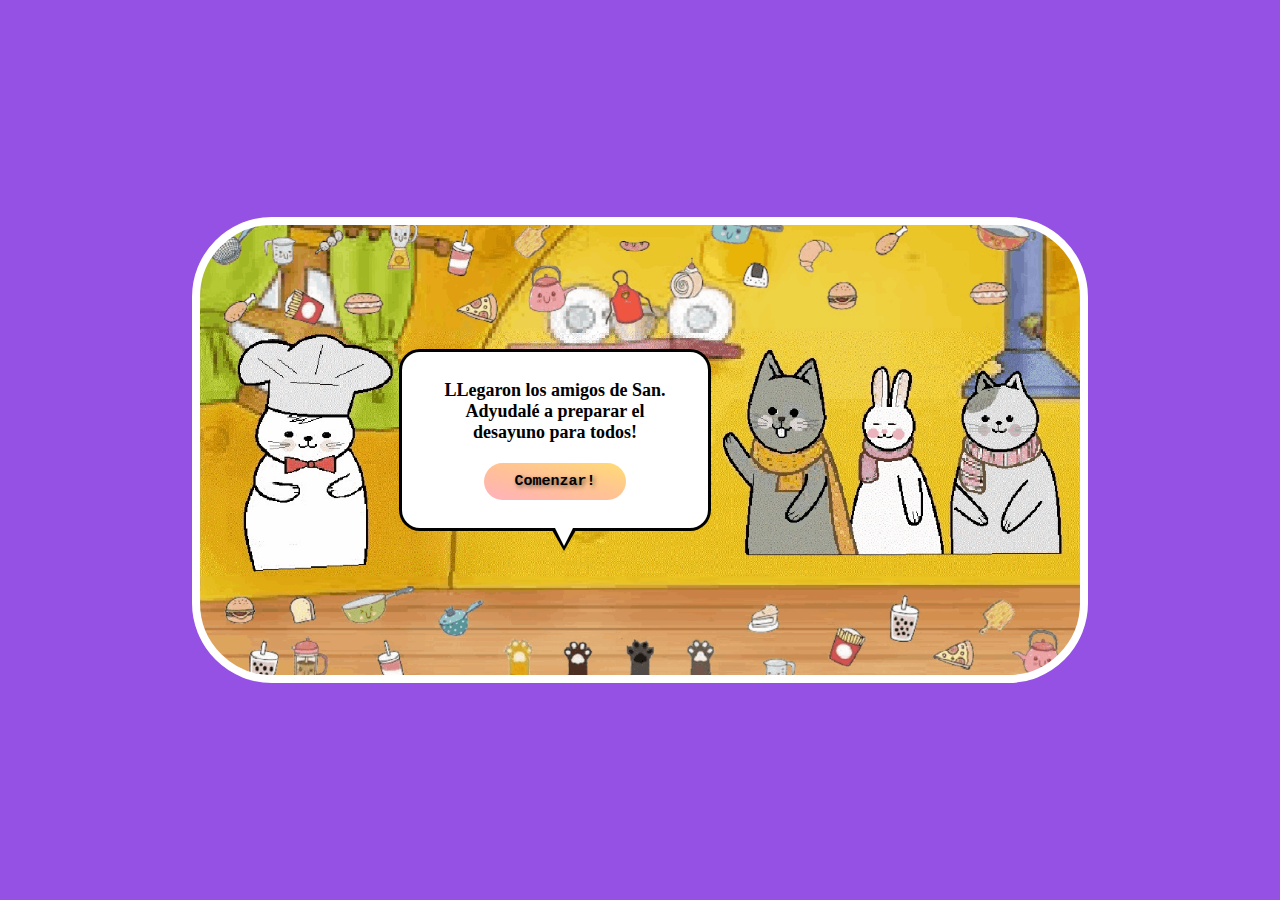
<file: index.html>
<!DOCTYPE html>
<html lang="en">

<head>
    <meta charset="UTF-8">
    <meta name="viewport" content="width=device-width, initial-scale=1.0">
    <title>Despertarse...</title>
    <link rel="stylesheet" href="./brillos/generalidades.css">
    <link rel="icon" type="img/gatito" href="./pinturas/iconoIndex.png">
</head>

<body>
    <div class="c0657924">
        <div class="g39514" id="g39514">
            <div class="sp254 round float bur-28">LLegaron los amigos de San. <br> Adyudalé a preparar el desayuno para
                todos!
                <a href="./cubiertos/interactivo.html" class="b41145245">Comenzar!</a>
            </div>
        </div>
    </div>
</body>
</html>
</file>
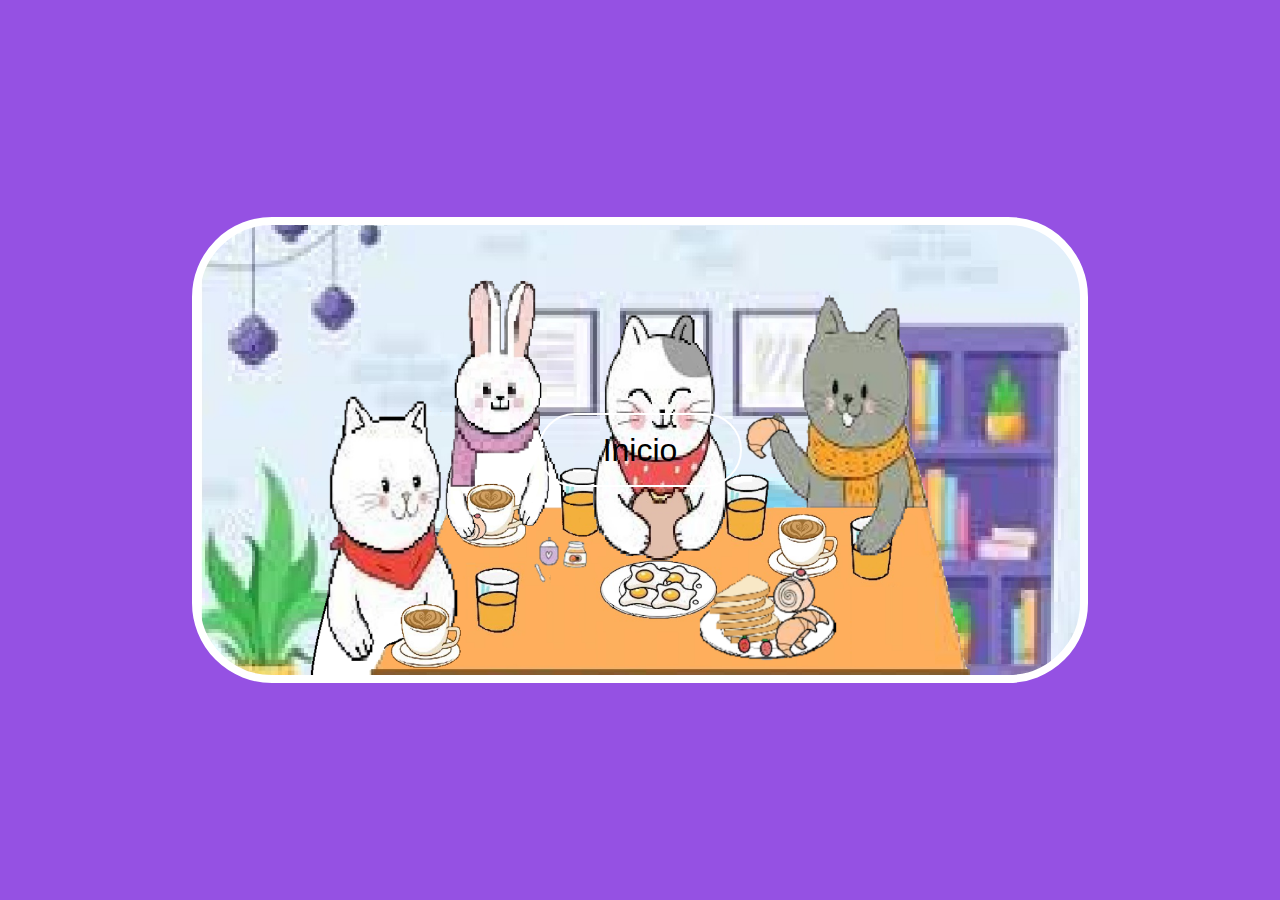
<file: cubiertos/final.html>
<!DOCTYPE html>
<html lang="en">

<head>
    <meta charset="UTF-8">
    <meta name="viewport" content="width=device-width, initial-scale=1.0">
    <title>desayunar</title>
    <link rel="stylesheet" href="../brillos/generalidades.css">
    <link rel="icon" type="img/gatito" href="../pinturas/iconoFinal.png">

</head>


<body>
    <div class="c6827268"> 
        <div class="s24889e">
            <a href="../index.html" class="b62487-862" id="b62487-862">Inicio</a>
        </div>
    </div>
</body>

</html>
</file>
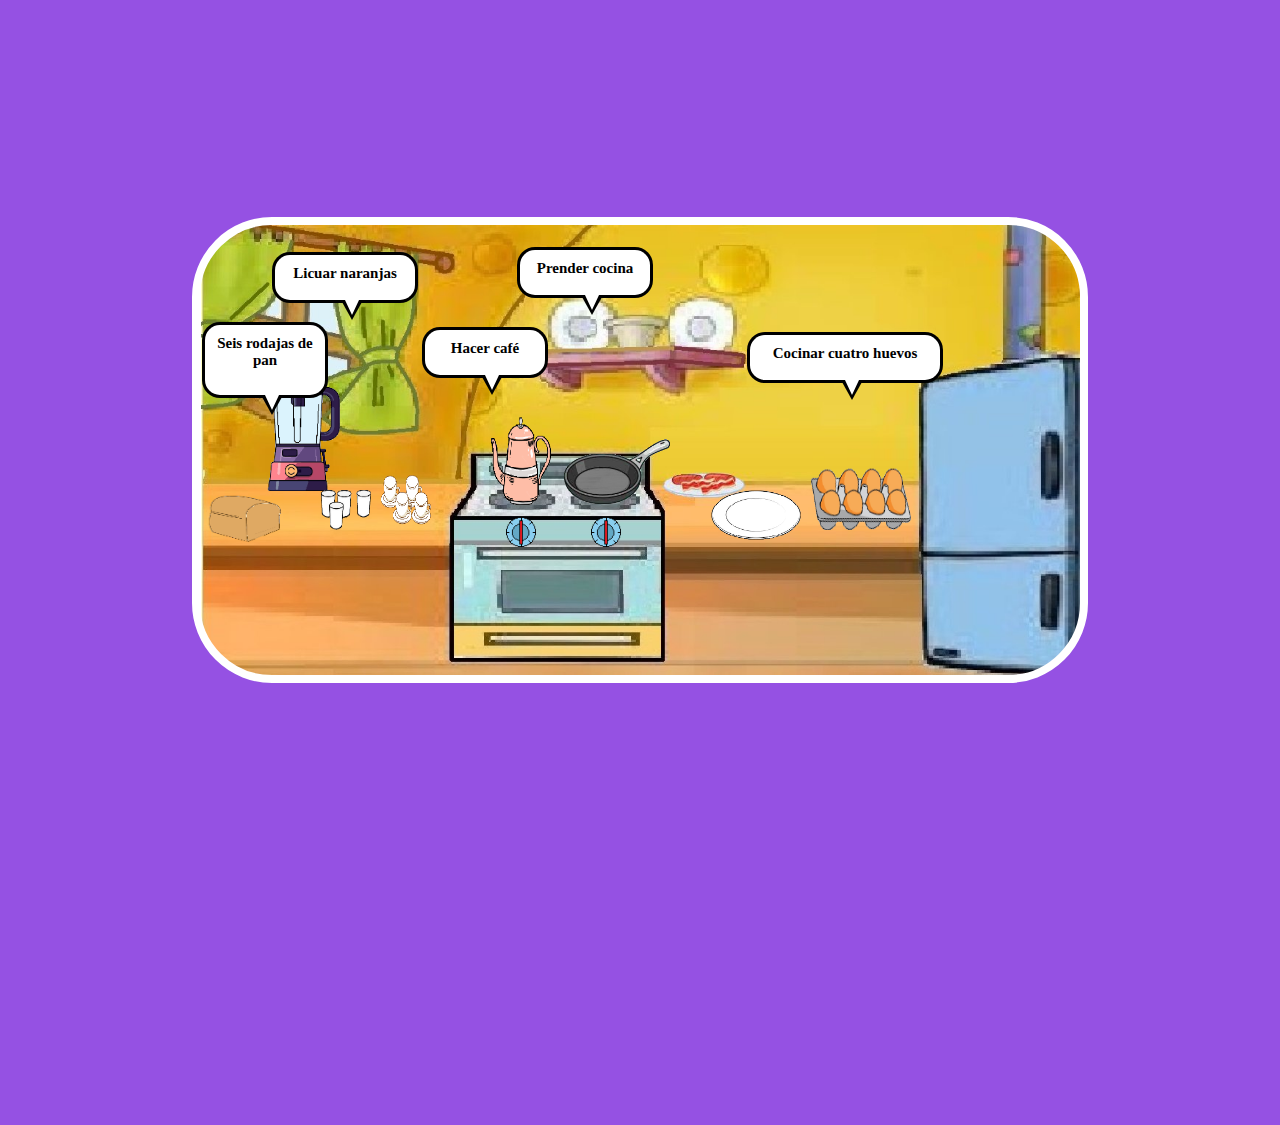
<file: cubiertos/interactivo.html>
<!DOCTYPE html>
<html lang="en">

<head>
    <meta charset="UTF-8">
    <meta name="viewport" content="width=device-width, initial-scale=1.0">
    <title>Preparar el desayuno!</title>
    <link rel="stylesheet" href="../brillos/generalidades.css">
    <link rel="icon" type="img/gatito" href="../pinturas/iconoInt.png">
</head>

<body>
    <div class="c12662">
        <div class="c268461541556">
            <div class="a42586">

                <div class="sp254 round float bur-29-desactivado" id="bur-29">Muy bien <br> Quedo perfecto!! <br><br>
                    <a href="../cubiertos/final.html" class="b54641" id="b54641">A desayunar!</a>
                </div>
            </div>
            <div class="o2684684">
                <div class="sp254 round float bur-23" id="bur-23">Seis rodajas de pan</div>
                <div class="sp254 round float bur-24" id="bur-24">Licuar naranjas</div>
                <div class="sp254 round float bur-25" id="bur-25">Hacer café</div>
                <div class="sp254 round float bur-26" id="bur-26">Prender cocina</div>
                <div class="sp254 round float bur-27" id="bur-27">Cocinar cuatro huevos</div>
                <div class="p6966165165"><img src="../pinturas/panLactal.png" alt="" width="110px" height="90px" id="p6966165165"></div>
                <div class="h54162268"><img src="../pinturas/huevos.png" alt="" width="101" height="65"
                        id="h54162268"></div>
                <div class="s692686"><img src="../pinturas/sartenConHuevos1.png" alt="" width="130" height="90"
                        id="s692686"></div>
                <div class="p887946"><img src="../pinturas/tetera11.png" alt="" width="60" height="130"
                        id="p887946">
                </div>
                <div class="t999641"><img src="../pinturas/tazasVacias.png" alt="" width="50" height="50"
                        id="t999641">
                </div>
                <div id="l9464654" class="l9464654" onclick="licuadora()"></div>
                <div class="n122313264"><img src="../pinturas/vasosVacios.png" alt="" width="50" height="40"
                        id="n122313264">
                </div>
                <div class="bp698798465" onclick="cocinarPava()">
                    <img src="../pinturas/off.png" alt="" width="30" height="30" id="bp698798465">
                </div>
                <div class="bs87989789" onclick="cocinarSarten()">
                    <img src="../pinturas/off.png" alt="" width="30" height="30" id="bs87989789">
                </div>
                <div class="p39339399"> <img src="../pinturas/plato0.png" alt="" width="90" height="50" id="p39339399"> </div>
            </div>
        </div>
    </div>
    <audio id="a66229788" src="../ondas/audioFrituras.mp3" type="audio/mpeg" loop></audio>
    <audio id="a694994165616" src="../ondas/audioPava.mp3" type="audio/mpeg" loop></audio>
    <audio id="a62121" src="../ondas/audioLicuadora.mp3" type="audio/mpeg" loop></audio>
    <audio id="b87" src="../ondas/audioBotonCocina.mp3" type="audio/mpeg"></audio>
    <audio id="b68789" src="../ondas/audioBotonLicuadora.mp3" type="audio/mpeg"></audio>
    <audio id="a6174987541451" src="../ondas/audioRodaja.mp3" type="audio/mpeg"></audio>
    <audio id="a198897" src="../ondas/audioRomperHuevo.mp3" type="audio/mpeg"></audio>
    <script src="../acciones/javainteractivo.js"></script>
</body>

</html>
</file>
<file: brillos/generalidades.css>
@import url(estilosfinal.css);
@import url(estilosindex.css);
@import url(estilosinteractivo.css);
@import url(burbujas.css);

* {
          margin: 0;
          padding: 0;
          font-family: 'Courier New', Courier, monospace;
}

:root {
          --negro: rgb(0, 0, 0);
          --verde: greenyellow;
}


/* Media query para tabletas MD */
@media only screen and (max-width: 550px) {
          body {
                    background-color: rgb(149, 81, 227);
                    height: 100vh;
                    width: 100vw;
                    position: relative;
                    transform:
                              rotate(90deg) scale(0.63, 0.7);
                    -webkit-transform:
                              rotate(90deg) scale(0.63, 0.7);
                    -moz-transform:
                              rotate(90deg) scale(0.63, 0.7);
                    filter: progid:DXImageTransform.Microsoft.BasicImage(rotation=0.5, mirror=1);
                    -o-transform:
                              rotate(90deg) scale(0.63, 0.7);
          }
}


/* Media query para tabletas MD */
@media only screen and (min-width: 551px) and (max-width: 880px) {
          body {
                    background-color: rgb(149, 81, 227);
                    height: 100vh;
                    width: 100vw;
                    position: relative;
                    transform:
                              rotate(90deg) scale(0.74, 0.8);
                    -webkit-transform:
                              rotate(90deg)  scale(0.74, 0.8);
                    -moz-transform:
                              rotate(90deg)  scale(0.74, 0.8);
                    filter: progid:DXImageTransform.Microsoft.BasicImage(rotation=0.5, mirror=1);
                    -o-transform:
                              rotate(90deg)  scale(0.74, 0.8);
          }
}

@media only screen and (min-width: 881px) {
          body {
                    background-color: rgb(149, 81, 227);
                    height: 100vh;
                    width: 100vw;
                    position: relative;
          }
}
</file>
